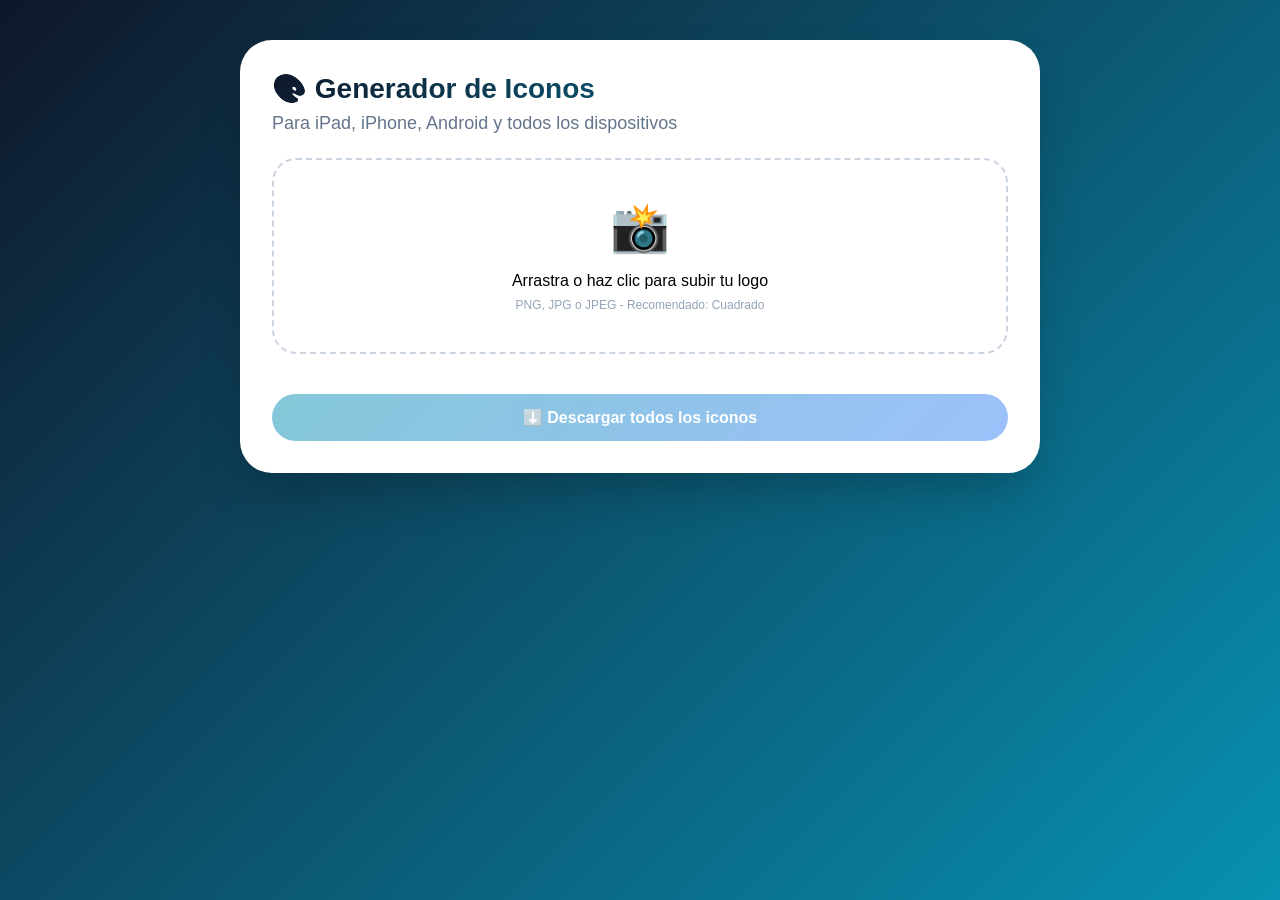
<file: generador-iconos.html>
<!DOCTYPE html>
<html lang="es">
<head>
    <meta charset="UTF-8">
    <meta name="viewport" content="width=device-width, initial-scale=1.0">
    <title>Generador de Iconos - Pastoral Juvenil</title>
    <style>
        * {
            margin: 0;
            padding: 0;
            box-sizing: border-box;
        }
        
        body {
            font-family: 'Plus Jakarta Sans', sans-serif;
            background: linear-gradient(135deg, #0f172a 0%, #0891b2 100%);
            min-height: 100vh;
            padding: 40px 20px;
        }
        
        .container {
            max-width: 800px;
            margin: 0 auto;
            background: white;
            border-radius: 32px;
            padding: 32px;
            box-shadow: 0 25px 50px -12px rgba(0, 0, 0, 0.25);
        }
        
        h1 {
            font-size: 28px;
            font-weight: 800;
            background: linear-gradient(135deg, #0f172a, #0891b2);
            -webkit-background-clip: text;
            background-clip: text;
            color: transparent;
            margin-bottom: 8px;
        }
        
        h2 {
            font-size: 18px;
            color: #64748b;
            margin-bottom: 24px;
            font-weight: 500;
        }
        
        .upload-area {
            border: 2px dashed #cbd5e1;
            border-radius: 24px;
            padding: 40px;
            text-align: center;
            cursor: pointer;
            transition: all 0.3s ease;
            margin-bottom: 24px;
        }
        
        .upload-area:hover {
            border-color: #0891b2;
            background: #f0f9ff;
        }
        
        .upload-area.drag-over {
            border-color: #0891b2;
            background: #e0f2fe;
        }
        
        .upload-icon {
            font-size: 48px;
            margin-bottom: 16px;
        }
        
        .preview-area {
            display: flex;
            flex-wrap: wrap;
            gap: 20px;
            margin-bottom: 24px;
            padding: 20px;
            background: #f8fafc;
            border-radius: 20px;
            justify-content: center;
        }
        
        .preview-item {
            text-align: center;
        }
        
        .preview-img {
            width: 60px;
            height: 60px;
            border-radius: 12px;
            object-fit: cover;
            border: 2px solid #e2e8f0;
            margin-bottom: 8px;
        }
        
        .preview-label {
            font-size: 11px;
            color: #64748b;
        }
        
        .download-btn {
            background: linear-gradient(135deg, #0891b2, #3b82f6);
            color: white;
            border: none;
            padding: 14px 24px;
            border-radius: 40px;
            font-weight: 700;
            cursor: pointer;
            width: 100%;
            margin-top: 16px;
            font-size: 16px;
            transition: all 0.3s;
        }
        
        .download-btn:hover {
            transform: translateY(-2px);
            filter: brightness(1.05);
        }
        
        .download-btn:disabled {
            opacity: 0.5;
            cursor: not-allowed;
        }
        
        .code-section {
            margin-top: 24px;
            padding: 20px;
            background: #1e293b;
            border-radius: 16px;
            display: none;
        }
        
        .code-section h3 {
            color: #f1f5f9;
            margin-bottom: 12px;
            font-size: 14px;
        }
        
        .code-section pre {
            background: #0f172a;
            padding: 16px;
            border-radius: 12px;
            overflow-x: auto;
            color: #e2e8f0;
            font-family: monospace;
            font-size: 12px;
        }
        
        .status {
            margin-top: 16px;
            padding: 12px;
            border-radius: 12px;
            text-align: center;
            font-size: 13px;
            display: none;
        }
        
        .status.success {
            background: #dcfce7;
            color: #15803d;
            display: block;
        }
        
        .status.error {
            background: #fee2e2;
            color: #dc2626;
            display: block;
        }
        
        .progress-bar {
            width: 100%;
            height: 4px;
            background: #e2e8f0;
            border-radius: 4px;
            overflow: hidden;
            margin-top: 16px;
            display: none;
        }
        
        .progress-fill {
            width: 0%;
            height: 100%;
            background: linear-gradient(90deg, #0891b2, #3b82f6);
            transition: width 0.3s;
        }
        
        .sizes-list {
            display: flex;
            flex-wrap: wrap;
            gap: 8px;
            margin: 16px 0;
            justify-content: center;
        }
        
        .size-badge {
            background: #f1f5f9;
            padding: 4px 12px;
            border-radius: 20px;
            font-size: 11px;
            color: #475569;
        }
    </style>
</head>
<body>
    <div class="container">
        <h1>🎨 Generador de Iconos</h1>
        <h2>Para iPad, iPhone, Android y todos los dispositivos</h2>
        
        <div class="upload-area" id="uploadArea">
            <div class="upload-icon">📸</div>
            <p>Arrastra o haz clic para subir tu logo</p>
            <p style="font-size: 12px; color: #94a3b8; margin-top: 8px;">PNG, JPG o JPEG - Recomendado: Cuadrado</p>
            <input type="file" id="fileInput" accept="image/png,image/jpeg,image/jpg" style="display: none;">
        </div>
        
        <div class="preview-area" id="previewArea" style="display: none;">
            <!-- Preview de tamaños -->
        </div>
        
        <div class="progress-bar" id="progressBar">
            <div class="progress-fill" id="progressFill"></div>
        </div>
        
        <div class="status" id="status"></div>
        
        <button class="download-btn" id="downloadBtn" disabled>⬇️ Descargar todos los iconos</button>
        
        <div class="code-section" id="codeSection">
            <h3>📋 Código para copiar en el <head> de cada HTML:</h3>
            <pre id="codeBlock"></pre>
            <button id="copyCodeBtn" style="margin-top: 12px; background: #0891b2; color: white; border: none; padding: 8px 16px; border-radius: 8px; cursor: pointer;">📋 Copiar código</button>
        </div>
    </div>
    
    <script>
        const uploadArea = document.getElementById('uploadArea');
        const fileInput = document.getElementById('fileInput');
        const previewArea = document.getElementById('previewArea');
        const downloadBtn = document.getElementById('downloadBtn');
        const progressBar = document.getElementById('progressBar');
        const progressFill = document.getElementById('progressFill');
        const statusDiv = document.getElementById('status');
        const codeSection = document.getElementById('codeSection');
        const codeBlock = document.getElementById('codeBlock');
        const copyCodeBtn = document.getElementById('copyCodeBtn');
        
        let originalImage = null;
        let generatedIcons = {};
        
        // Tamaños necesarios para todos los dispositivos
        const sizes = [
            { size: 16, name: 'favicon-16x16.png', type: 'favicon' },
            { size: 32, name: 'favicon-32x32.png', type: 'favicon' },
            { size: 48, name: 'favicon-48x48.png', type: 'favicon' },
            { size: 64, name: 'favicon-64x64.png', type: 'favicon' },
            { size: 96, name: 'favicon-96x96.png', type: 'favicon' },
            { size: 180, name: 'apple-touch-icon.png', type: 'apple' },
            { size: 192, name: 'android-chrome-192x192.png', type: 'android' },
            { size: 512, name: 'android-chrome-512x512.png', type: 'android' }
        ];
        
        // Eventos de arrastrar y soltar
        uploadArea.addEventListener('click', () => fileInput.click());
        
        uploadArea.addEventListener('dragover', (e) => {
            e.preventDefault();
            uploadArea.classList.add('drag-over');
        });
        
        uploadArea.addEventListener('dragleave', () => {
            uploadArea.classList.remove('drag-over');
        });
        
        uploadArea.addEventListener('drop', (e) => {
            e.preventDefault();
            uploadArea.classList.remove('drag-over');
            const file = e.dataTransfer.files[0];
            if (file && file.type.startsWith('image/')) {
                processImage(file);
            } else {
                showStatus('Por favor, sube un archivo de imagen válido', 'error');
            }
        });
        
        fileInput.addEventListener('change', (e) => {
            const file = e.target.files[0];
            if (file) {
                processImage(file);
            }
        });
        
        function processImage(file) {
            const reader = new FileReader();
            reader.onload = (e) => {
                const img = new Image();
                img.onload = () => {
                    originalImage = img;
                    showPreview(img);
                    generateAllIcons(img);
                };
                img.src = e.target.result;
            };
            reader.readAsDataURL(file);
        }
        
        function showPreview(img) {
            previewArea.style.display = 'flex';
            previewArea.innerHTML = '';
            
            // Mostrar vista previa de algunos tamaños
            const previewSizes = [32, 64, 180, 512];
            previewSizes.forEach(size => {
                const canvas = document.createElement('canvas');
                canvas.width = size;
                canvas.height = size;
                const ctx = canvas.getContext('2d');
                ctx.drawImage(img, 0, 0, size, size);
                
                const div = document.createElement('div');
                div.className = 'preview-item';
                div.innerHTML = `
                    <img src="${canvas.toDataURL()}" class="preview-img" style="width: ${Math.min(size, 64)}px; height: ${Math.min(size, 64)}px;">
                    <div class="preview-label">${size}x${size}</div>
                `;
                previewArea.appendChild(div);
            });
        }
        
        async function generateAllIcons(img) {
            progressBar.style.display = 'block';
            downloadBtn.disabled = true;
            generatedIcons = {};
            
            for (let i = 0; i < sizes.length; i++) {
                const { size, name } = sizes[i];
                const progress = ((i + 1) / sizes.length) * 100;
                progressFill.style.width = `${progress}%`;
                
                const canvas = document.createElement('canvas');
                canvas.width = size;
                canvas.height = size;
                const ctx = canvas.getContext('2d');
                
                // Dibujar la imagen redimensionada
                ctx.drawImage(img, 0, 0, size, size);
                
                // Convertir a PNG
                const pngData = canvas.toDataURL('image/png');
                generatedIcons[name] = pngData;
                
                // Pequeña pausa para que se vea el progreso
                await new Promise(resolve => setTimeout(resolve, 50));
            }
            
            progressFill.style.width = '100%';
            setTimeout(() => {
                progressBar.style.display = 'none';
                downloadBtn.disabled = false;
                showStatus('✅ ¡Iconos generados correctamente! Haz clic en "Descargar todos los iconos"', 'success');
                
                // Mostrar código HTML
                showHTMLCode();
            }, 500);
        }
        
        function showHTMLCode() {
            const htmlCode = `<!-- Favicon para todos los dispositivos (iPad, iPhone, Android, Desktop) -->
<link rel="icon" type="image/png" sizes="16x16" href="img/favicon-16x16.png">
<link rel="icon" type="image/png" sizes="32x32" href="img/favicon-32x32.png">
<link rel="icon" type="image/png" sizes="48x48" href="img/favicon-48x48.png">
<link rel="icon" type="image/png" sizes="64x64" href="img/favicon-64x64.png">
<link rel="icon" type="image/png" sizes="96x96" href="img/favicon-96x96.png">
<link rel="apple-touch-icon" sizes="180x180" href="img/apple-touch-icon.png">
<link rel="manifest" href="site.webmanifest">
<meta name="msapplication-TileColor" content="#0891b2">
<meta name="theme-color" content="#0891b2">

<!-- Para iOS -->
<meta name="apple-mobile-web-app-capable" content="yes">
<meta name="apple-mobile-web-app-status-bar-style" content="black-translucent">
<meta name="apple-mobile-web-app-title" content="Pastoral Juvenil">

<!-- Para Android -->
<meta name="mobile-web-app-capable" content="yes">`;
            
            codeBlock.textContent = htmlCode;
            codeSection.style.display = 'block';
        }
        
        copyCodeBtn.addEventListener('click', () => {
            navigator.clipboard.writeText(codeBlock.textContent);
            showStatus('✅ Código copiado al portapapeles', 'success');
            setTimeout(() => {
                if (statusDiv.classList.contains('success')) {
                    statusDiv.style.display = 'none';
                }
            }, 2000);
        });
        
        downloadBtn.addEventListener('click', () => {
            if (Object.keys(generatedIcons).length === 0) return;
            
            // Crear un archivo ZIP con todos los iconos
            showStatus('📦 Creando archivo ZIP...', 'success');
            
            // Usar JSZip para crear el ZIP
            const script = document.createElement('script');
            script.src = 'https://cdnjs.cloudflare.com/ajax/libs/jszip/3.10.1/jszip.min.js';
            script.onload = () => {
                const zip = new JSZip();
                
                for (const [name, dataUrl] of Object.entries(generatedIcons)) {
                    // Convertir dataURL a blob
                    const byteString = atob(dataUrl.split(',')[1]);
                    const mimeString = dataUrl.split(',')[0].split(':')[1].split(';')[0];
                    const ab = new ArrayBuffer(byteString.length);
                    const ia = new Uint8Array(ab);
                    for (let i = 0; i < byteString.length; i++) {
                        ia[i] = byteString.charCodeAt(i);
                    }
                    const blob = new Blob([ab], { type: mimeString });
                    zip.file(name, blob);
                }
                
                // Agregar archivo manifest
                const manifest = {
                    name: "Pastoral Juvenil",
                    short_name: "Pastoral",
                    description: "Pastoral Juvenil - Parroquia San Agustín Sumpango",
                    icons: [
                        { src: "img/android-chrome-192x192.png", sizes: "192x192", type: "image/png" },
                        { src: "img/android-chrome-512x512.png", sizes: "512x512", type: "image/png" }
                    ],
                    theme_color: "#0891b2",
                    background_color: "#ffffff",
                    display: "standalone",
                    start_url: "/"
                };
                
                zip.file("site.webmanifest", JSON.stringify(manifest, null, 2));
                
                zip.generateAsync({ type: "blob" }).then((content) => {
                    const link = document.createElement('a');
                    const url = URL.createObjectURL(content);
                    link.href = url;
                    link.download = 'iconos-pastoral.zip';
                    document.body.appendChild(link);
                    link.click();
                    document.body.removeChild(link);
                    URL.revokeObjectURL(url);
                    showStatus('✅ ¡Iconos descargados! Extrae el ZIP y copia los archivos a la carpeta img/', 'success');
                });
            };
            document.head.appendChild(script);
        });
        
        function showStatus(message, type) {
            statusDiv.textContent = message;
            statusDiv.className = `status ${type}`;
            setTimeout(() => {
                if (statusDiv.classList.contains(type)) {
                    setTimeout(() => {
                        statusDiv.style.display = 'none';
                    }, 3000);
                }
            }, 3000);
        }
    </script>
</body>
</html>
</file>
